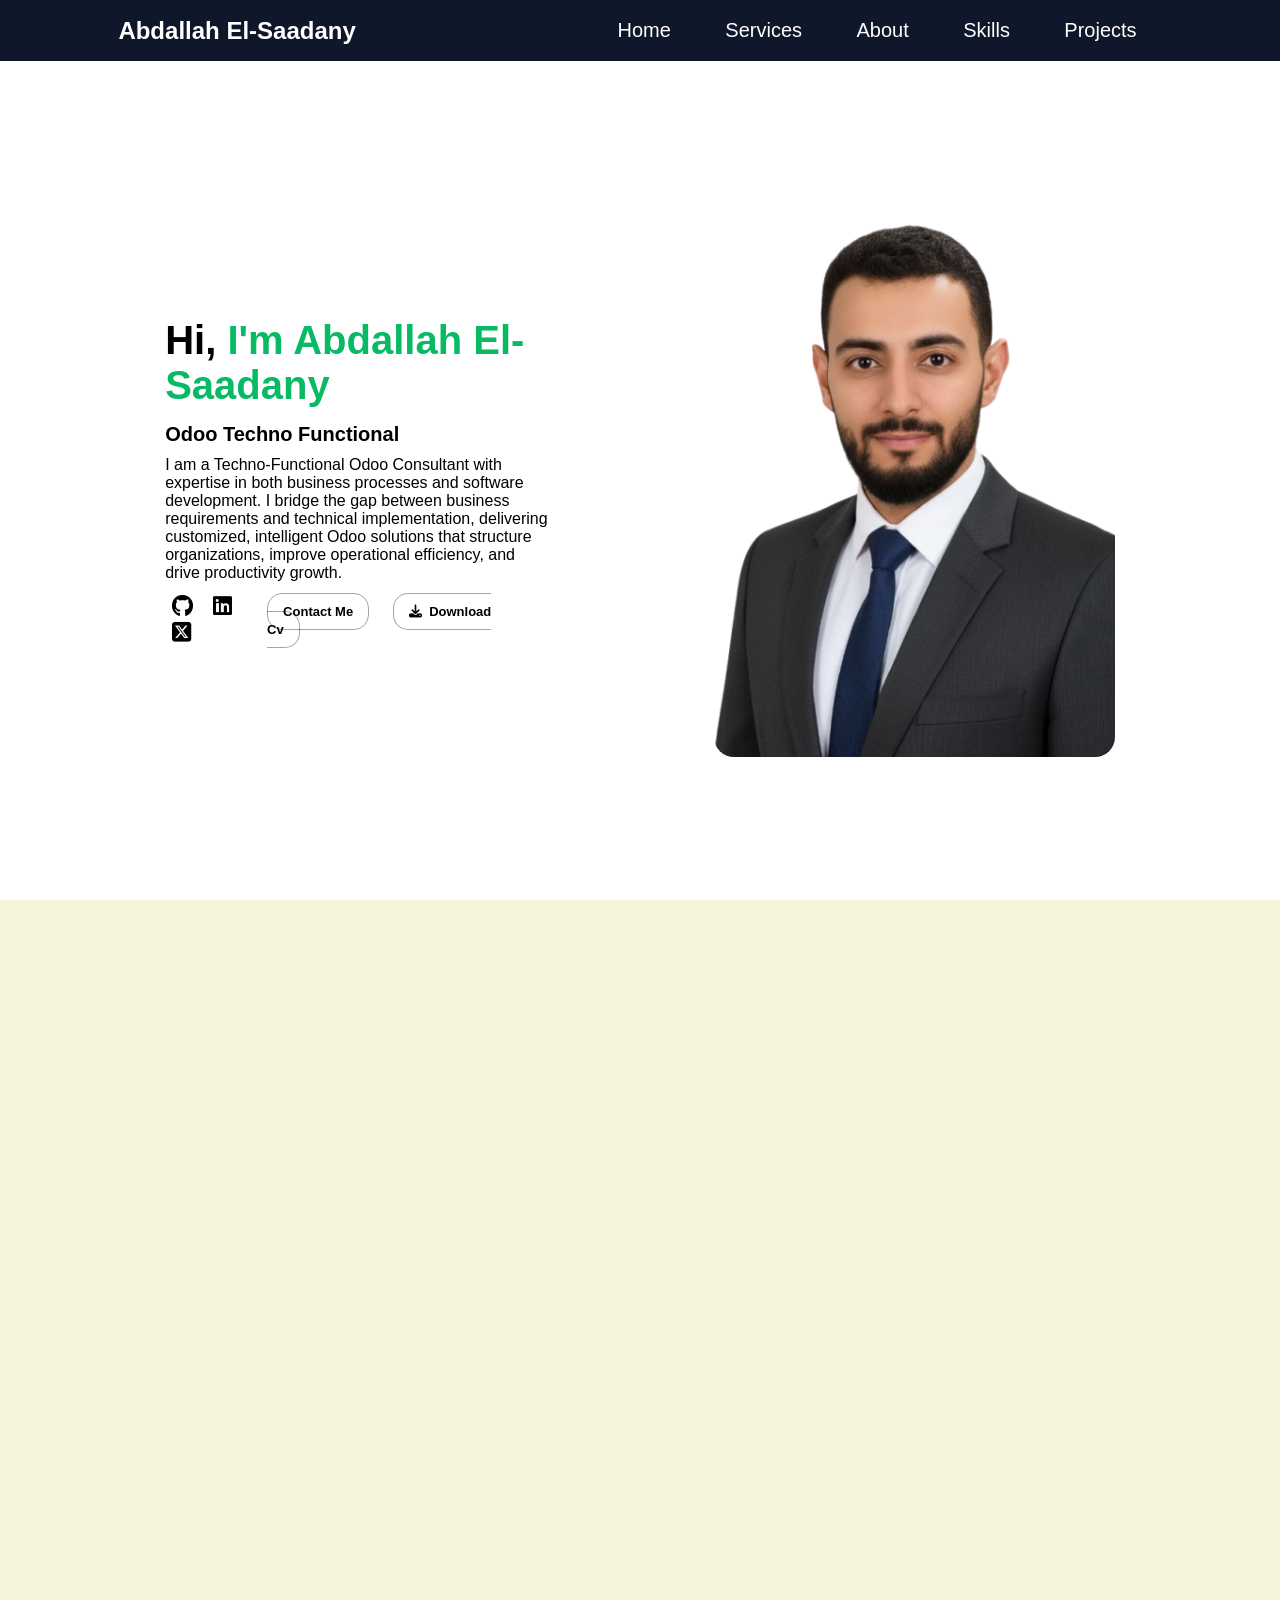
<file: my-resume/index.html>
<!DOCTYPE html>
<html lang="en">
<head>
    <meta charset="UTF-8">
    <meta name="viewport" content="width=device-width, initial-scale=1.0">
    <title>Document</title>
    <link rel="stylesheet" href="./css/style.css">
    <link rel="stylesheet" href="https://cdnjs.cloudflare.com/ajax/libs/font-awesome/6.5.0/css/all.min.css">
</head>
<body>
    <div class="main">

       <div class="nav-bar">
            <h2 class="logo">Abdallah El-Saadany</h2>
            <ul class="nav-items">
                <li><a href="#home">Home</a></li>
                <li><a href="#home">Services</a></li>
                <li><a href="#home">About</a></li>
                <li><a href="#home">Skills</a></li>
                <li><a href="#home">Projects</a></li>
            </ul> 
       </div>

       <div class="home" id="home">
            <div class="heros">
                <div class="hero-text">
                    <h1 class="who-am-i">Hi, <span>I'm Abdallah El-Saadany</span></h1>
                    <p class="career">Odoo Techno Functional</p> 
                    <p class="about-us">I am a Techno-Functional Odoo Consultant with expertise in both business processes and software development.
                        I bridge the gap between business requirements and technical implementation,
                        delivering customized, intelligent Odoo solutions that structure organizations,
                        improve operational efficiency, and drive productivity growth.
                    </p>
                </div>
                <div class="hero-action">
                     <div class="hero-link">
                        <a href="https://github.com/Abdallah1999-dev/" title="Github"><i class="fa-brands fa-github"></i></a>
                        <a href="https://www.linkedin.com/in/abdallah-el-saadany-techno" title="LinkedIn"><i class="fa-brands fa-linkedin"></i></a>
                        <a href="https://x.com/Abdalla97789302" title="X"><i class="fa-brands fa-square-x-twitter"></i></a>
                    </div>
                    <div class="hero-button">
                        <a href="mailto:abdallh.elsaadany.dev@gmail.com?" id="contact-me">Contact Me</a>
                        <a href="./assets/Odoo Techno Functional - Abdallah El-Saadany.pdf" download id="download-cv"> <i class="fa-solid fa-download"></i>Download Cv</a>
                    </div>
                </div>
               
            </div>
            

            <img class="my-image" src="./assets/my-footage.png" alt="">
        </div>
         
    <div class="about">
    </div>
   
</body>
</html>
</file>
<file: my-resume/css/style.css>
*{
    margin:0;
    padding: 0;
    box-sizing: border-box;
}
html {
    scroll-behavior: smooth;
}

.main{
    background-color:#F8FAFC;
    height: 100vh;
}
/* Navigation bar styling */
.main .nav-bar{
    background-color: #0F172A;
    height: 7vh;
    border-bottom: 2px rgb(255, 255, 255) solid;
    display: flex;
    justify-content:space-around;
    align-items: center;
    left: 0;
    right: 0;
    position: fixed;
    width: 100%;
    
   font-family: sans-serif;

}
.main .nav-bar .logo{
    color: white;
    font-weight: 600;

}

.main .nav-bar .nav-items li{
    display: inline-block;
}
.main .nav-bar .nav-items li a{
    display: inline;
    text-decoration: none;
    color: white;
    font-size: 20px;
    padding:25px;

}
.main .nav-bar .nav-items li a:hover{
    color: rgb(23, 215, 122);
    transition: .4s;
}
/* Home page styling */
.main .home{
    height: 100vh;
    background-color: rgba(255, 255, 255, 0.951);
    padding-top: 7vh;
    display: flex;
    justify-content: space-evenly;
    align-items: center;
}
.main .home .heros{
   width: 30%;
}
.main .home .heros .hero-text{
    color:rgb(0, 0, 0);
   font-size: 20px;
   font-family: sans-serif;
}

.main .home .heros .hero-text .who-am-i{
   padding-bottom:15px ;
}
.main .home .heros .hero-text .who-am-i span{
   font-weight: 600;
   color: rgb(9, 186, 101);
}
.main .home .heros .hero-text .career{
   font-weight: 600;
   padding-bottom:5px ;
}
.main .home .heros .hero-text .about-us{
    font-size: 16px;
    padding-top: 5px;
}
.main .home .heros .hero-action{
    display: flex;
    justify-content: space-between;
    align-items: center;
    padding-top: 12px;

}
.main .home .heros .hero-action .hero-link{
    font-size: 22px;
}
.main .home .heros .hero-action .hero-link a{
    padding:0 7px;
    text-decoration: none;
    color: black;

}
.main .home .heros .hero-action .hero-link a:hover{
    color: rgb(9, 186, 101);
}
.main .home .heros .hero-action .hero-button{
    padding: 0 45px 0 0;
    
}
.main .home .heros .hero-action .hero-button a{
  border: .5px solid rgba(0, 0, 0, 0.352);
  border-radius: 15px;
  text-decoration: none;
  background: none;
  padding: 10px 15px;
  font-family: sans-serif;
  font-weight: 600;
  font-size: 13px;
  transition: transform 0.4s ease, box-shadow 0.4s ease;
  color: black;
}
.main .home .heros .hero-action .hero-button  #contact-me{
    margin-right: 20px;
}
.main .home .heros .hero-action .hero-button  #download-cv i{
    padding-right: 7px;
}
.main .home .heros .hero-action .hero-button a:hover{
  background-color: rgb(9, 186, 101);
  transition: .2s;
  color: white;
  box-shadow: 0 10px 35px rgba(0,0,0,0.2);
  
}
.main .home .my-image {
    height: 550px; 
    width: auto;
    object-fit: cover;
    border-radius: 20px; 
    transition: transform 0.4s ease, box-shadow 0.4s ease;
}
.main .home .my-image:hover {
    transform: scale(1.01);
    transition: .2s;
    box-shadow: 0 10px 35px rgba(0,0,0,0.2);
}

.about{
    background-color: beige;
    height: 100vh;
}
</file>
